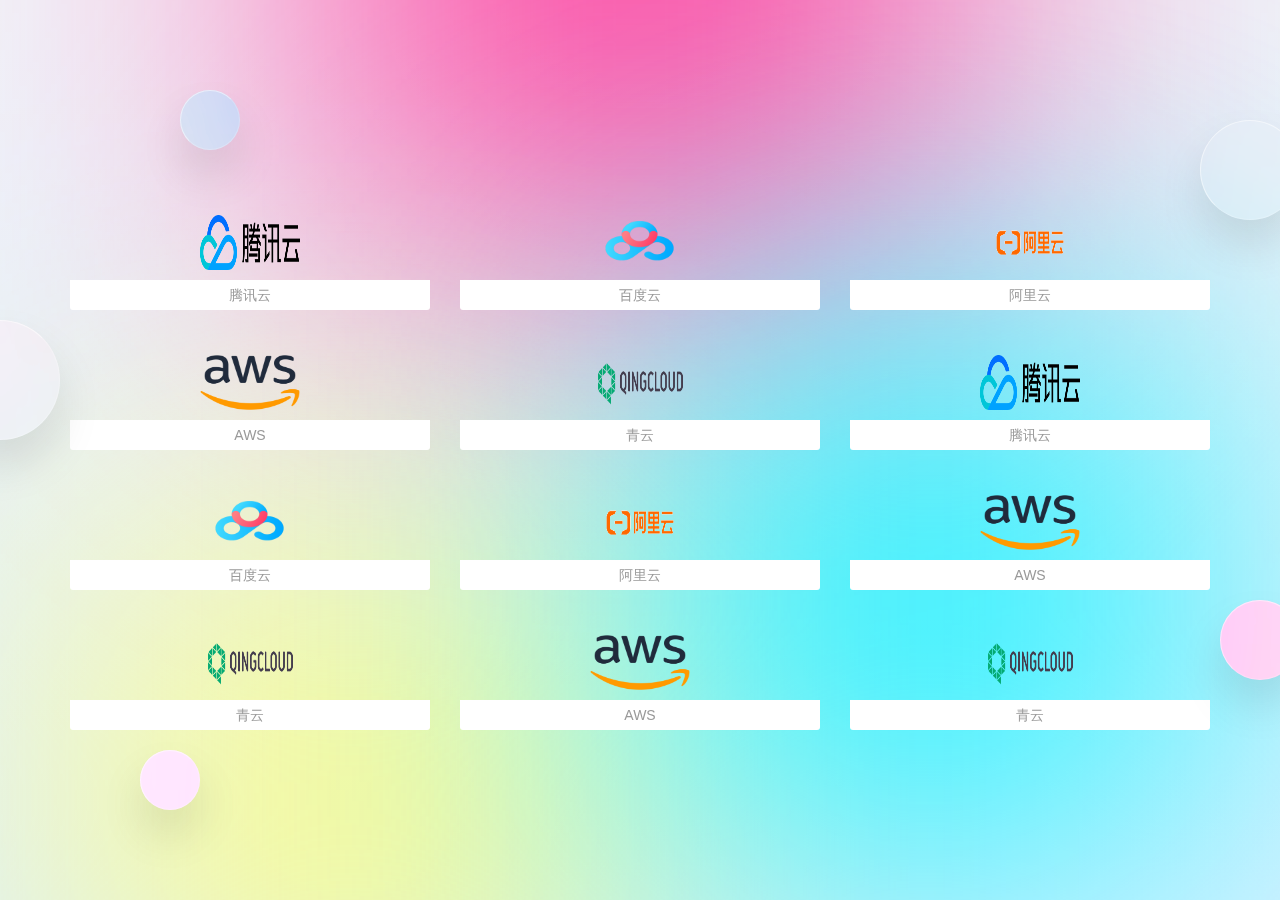
<file: Login2.html>
<!DOCTYPE html>
<html>
<head>
    <title>访问应用选择</title>
    <meta http-equiv="Content-Type" content="text/html; charset=UTF-8">
    <meta name="viewport" content="width=device-width,height=device-height,inital-scale=1.0,maximum-scale=1.0,user-scalable=no;" />
    <meta name="apple-mobile-web-app-capable" content="yes" />
    <meta name="apple-mobile-web-app-status-bar-style" content="black" />
    <meta name="format-detection" content="telephone=no" />
    <meta charset="utf-8" />
    <link rel="stylesheet" href="style.css">
    <style type="text/css">
        html, body { color:#222; font-family:Microsoft YaHei, Helvitica, Verdana, Tohoma, Arial, san-serif; margin:0; padding: 0; text-decoration: none; }
        img { border:0; }
        ul { list-style: none outside none; margin:0; padding: 0; }
        body {
            background-color:#eee;
        }
        body .mainmenu:after { clear: both; content: " "; display: block; }

        body .mainmenu li{
            float:left;
            margin-left: 2.5%;
            margin-top: 2.5%;
            width: 30%;
            border-radius:3px;
            overflow:hidden;
        }

        body .mainmenu li a{ display:block;  color:#FFF;   text-align:center }
        body .mainmenu li a b{
            display:block; height:80px;
        }
        body .mainmenu li a img{
            margin: 15px auto 15px;
            width: 100px;
            height: 55px;

        }

        body .mainmenu li a span{ display:block; height:30px; line-height:30px;background-color:#FFF; color: #999; font-size:14px; }

        body .mainmenu li:nth-child(8n+1) { linear-gradient(to bottom, #ddf4f9, #fff1ff)}
        body .mainmenu li:nth-child(8n+2) { linear-gradient(to bottom, #ddf4f9, #fff1ff)}
        body .mainmenu li:nth-child(8n+3) { linear-gradient(to bottom, #ddf4f9, #fff1ff)}
        body .mainmenu li:nth-child(8n+4) { linear-gradient(to bottom, #ddf4f9, #fff1ff)}
        body .mainmenu li:nth-child(8n+5) { linear-gradient(to bottom, #ddf4f9, #fff1ff)}
        body .mainmenu li:nth-child(8n+6) { linear-gradient(to bottom, #ddf4f9, #fff1ff)}
        body .mainmenu li:nth-child(8n+7) { linear-gradient(to bottom, #ddf4f9, #fff1ff)}
        body .mainmenu li:nth-child(8n+8) { linear-gradient(to bottom, #ddf4f9, #fff1ff)}
    </style>
</head>

<body>
<section>
    <div class="color"></div>
    <div class="color"></div>
    <div class="color"></div>
    <div class="box">
        <!-- 背景圆 -->
        <div class="circle" style="--x:0"></div>
        <div class="circle" style="--x:1"></div>
        <div class="circle" style="--x:2"></div>
        <div class="circle" style="--x:3"></div>
        <div class="circle" style="--x:4"></div>
    <div>
        <ul class="mainmenu">
            <li><a href="#" ><b><img src="Figure/tencentcloud.png" /></b><span>腾讯云</span></a></li>
            <li><a href="#" ><b><img src="Figure/baiducloud.png" /></b><span>百度云</span></a></li>
            <li><a href="#" ><b><img src="Figure/alicloud.png" /></b><span>阿里云</span></a></li>
            <li><a href="#" ><b><img src="Figure/awscloud.png" /></b><span>AWS</span></a></li>
            <li><a href="#" ><b><img src="Figure/qingcloud.png" /></b><span>青云</span></a></li>
            <li><a href="#" ><b><img src="Figure/tencentcloud.png" /></b><span>腾讯云</span></a></li>
            <li><a href="#" ><b><img src="Figure/baiducloud.png" /></b><span>百度云</span></a></li>
            <li><a href="#" ><b><img src="Figure/alicloud.png" /></b><span>阿里云</span></a></li>
            <li><a href="#" ><b><img src="Figure/awscloud.png" /></b><span>AWS</span></a></li>
            <li><a href="#" ><b><img src="Figure/qingcloud.png" /></b><span>青云</span></a></li>
            <li><a href="#" ><b><img src="Figure/awscloud.png" /></b><span>AWS</span></a></li>
            <li><a href="#" ><b><img src="Figure/qingcloud.png" /></b><span>青云</span></a></li>
        </ul>
    </div>
</section>
</body>
</html>
</file>
<file: style.css>
/* 清除浏览器默认边距，
使边框和内边距的值包含在元素的width和height内 */

* {
    margin: 0;
    padding: 0;
    box-sizing: border-box;
}

/* 使用flex布局，让内容垂直和水平居中 */

section {
    /* 相对定位 */
    position: relative;
    overflow: hidden;
    display: flex;
    justify-content: center;
    align-items: center;
    min-height: 100vh;
    /* linear-gradient() 函数用于创建一个表示两种或多种颜色线性渐变的图片 */
    background: linear-gradient(to bottom, #f1f4f9, #dff1ff);
}

/* 背景颜色 */

section .color {
    /* 绝对定位 */
    position: absolute;
    /* 使用filter(滤镜) 属性，给图像设置高斯模糊*/
    filter: blur(200px);
}

/* :nth-child(n) 选择器匹配父元素中的第 n 个子元素 */

section .color:nth-child(1) {
    top: -350px;
    width: 600px;
    height: 600px;
    background: #ff369a;
}

section .color:nth-child(2) {
    bottom: -150px;
    left: 100px;
    width: 500px;
    height: 500px;
    background: #fffd77;
}

section .color:nth-child(3) {
    bottom: 50px;
    right: 100px;
    width: 500px;
    height: 500px;
    background: #00f2ff;
}

.box {
    position: relative;
}

/* 背景圆样式 */

.box .circle {
    position: absolute;
    background: rgba(255, 255, 255, 0.1);
    /* backdrop-filter属性为一个元素后面区域添加模糊效果 */
    backdrop-filter: blur(5px);
    box-shadow: 0 25px 45px rgba(0, 0, 0, 0.1);
    border: 1px solid rgba(255, 255, 255, 0.5);
    border-right: 1px solid rgba(255, 255, 255, 0.2);
    border-bottom: 1px solid rgba(255, 255, 255, 0.2);
    border-radius: 50%;
    /* 使用filter(滤镜) 属性，改变颜色。
    hue-rotate(deg)  给图像应用色相旋转
    calc() 函数用于动态计算长度值
    var() 函数调用自定义的CSS属性值x*/
    filter: hue-rotate(calc(var(--x) * 70deg));
    /* 调用动画animate，需要10s完成动画，
    linear表示动画从头到尾的速度是相同的，
    infinite指定动画应该循环播放无限次*/
    animation: animate 10s linear infinite;
    /* 动态计算动画延迟几秒播放 */
    animation-delay: calc(var(--x) * -1s);
}

/* 背景圆动画 */

@keyframes animate {
    0%, 100%, {
        transform: translateY(-50px);
    }
    50% {
        transform: translateY(50px);
    }
}

.box .circle:nth-child(1) {
    top: -50px;
    right: -60px;
    width: 100px;
    height: 100px;
}

.box .circle:nth-child(2) {
    top: 150px;
    left: -100px;
    width: 120px;
    height: 120px;
    z-index: 2;
}

.box .circle:nth-child(3) {
    bottom: 50px;
    right: -60px;
    width: 80px;
    height: 80px;
    z-index: 2;
}

.box .circle:nth-child(4) {
    bottom: -80px;
    left: 100px;
    width: 60px;
    height: 60px;
}

.box .circle:nth-child(5) {
    top: -80px;
    left: 140px;
    width: 60px;
    height: 60px;
}

/* 登录框样式 */

.container {
    position: relative;
    width: 400px;
    min-height: 400px;
    background: rgba(255, 255, 255, 0.1);
    display: flex;
    justify-content: center;
    align-items: center;
    backdrop-filter: blur(5px);
    box-shadow: 0 25px 45px rgba(0, 0, 0, 0.1);
    border: 1px solid rgba(255, 255, 255, 0.5);
    border-right: 1px solid rgba(255, 255, 255, 0.2);
    border-bottom: 1px solid rgba(255, 255, 255, 0.2);
}

.form {
    position: relative;
    width: 100%;
    height: 100%;
    padding: 50px;
}

/* 登录标题样式 */

.form h2 {
    position: relative;
    color: #fff;
    font-size: 24px;
    font-weight: 600;
    letter-spacing: 5px;
    margin-bottom: 30px;
    cursor: pointer;
}

/* 登录标题的下划线样式 */

.form h2::before {
    content: "";
    position: absolute;
    left: 0;
    bottom: -10px;
    width: 0px;
    height: 3px;
    background: #fff;
    transition: 0.5s;
}

.form h2:hover:before {
    width: 53px;
}

.form .inputBox {
    width: 100%;
    margin-top: 20px;
}

/* 输入框样式 */

.form .inputBox input {
    width: 100%;
    padding: 10px 20px;
    background: rgba(255, 255, 255, 0.2);
    outline: none;
    border: none;
    border-radius: 30px;
    border: 1px solid rgba(255, 255, 255, 0.5);
    border-right: 1px solid rgba(255, 255, 255, 0.2);
    border-bottom: 1px solid rgba(255, 255, 255, 0.2);
    font-size: 16px;
    letter-spacing: 1px;
    color: #fff;
    box-shadow: 0 5px 15px rgba(0, 0, 0, 0.05);
}


.form .inputBox input::placeholder {
    color: #fff;
}


/* 登录按钮样式 */

.form .inputBox input[type="submit"] {
    background: #fff;
    color: #666;
    max-width: 100px;
    margin-bottom: 20px;
    margin-left:80px;
    font-weight: 600;
    cursor: pointer;
}
.form .inputBox input[type="button"] {
    background: #fff;
    color: #666;
    max-width: 120px;
    margin-bottom: 20px;
    margin-left:80px;
    font-weight:100px;
    cursor: pointer;
}

.forget {
    margin-top: 6px;
    margin-left: 80px;
    color: #fff;
    letter-spacing: 1px;
}

.forget a {
    color: #fff;
    font-weight: 600;
    text-decoration: none;
}
</file>
